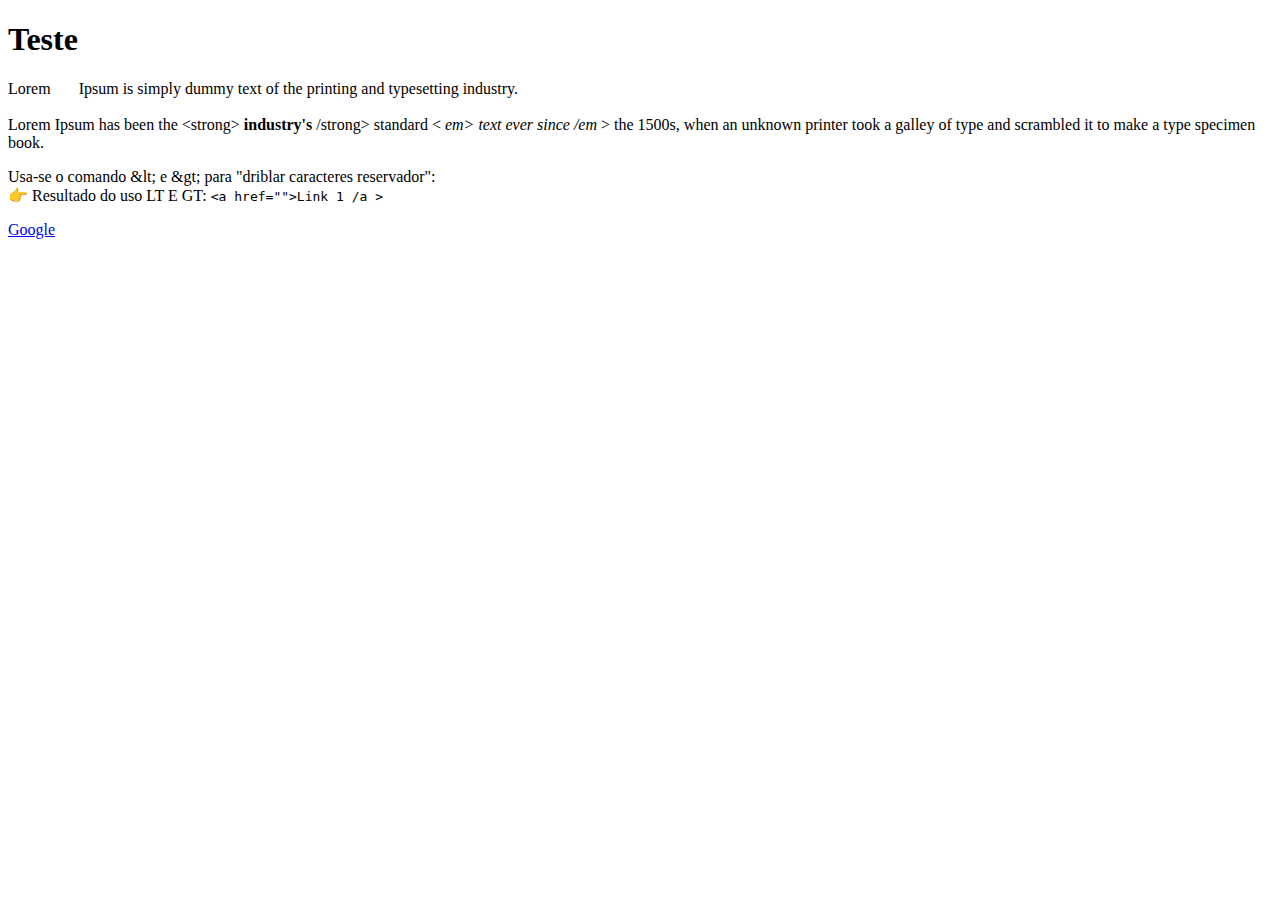
<file: Primeiros Passos/index.html>
<!DOCTYPE html>
<!-- Declara que o documento segue o padrão HTML5 -->

<html lang="pt-br">
  <!-- Define o idioma principal da página como inglês.
       Se o conteúdo for em português, o ideal seria lang="pt-br" -->
  <head>
    <meta charset="UTF-8" />
    <!-- Define o padrão de codificação de caracteres (UTF-8 permite acentos e símbolos). -->
    <meta name="viewport" content="width=device-width, initial-scale=1.0" />

    <title>Document</title>
    <!-- Define o título que aparece na aba do navegador -->
  </head>

  <body>
    <!-- Início do conteúdo visível da página -->

    <h1>Teste</h1>
    <!-- Cabeçalho principal da página -->

    <p>
      Lorem &nbsp; &nbsp; &nbsp;
      <!-- &nbsp; cria espaços em branco não quebráveis. Três usados aqui. -->
      Ipsum is simply dummy text of the printing and typesetting industry.
      <br /><br />
      <!-- <br> quebra de linha. Dois <br> criam espaçamento vertical. -->

      Lorem Ipsum has been the &lt;strong>
      <!-- &lt; = "<" literal, usado para exibir código na tela sem interpretá-lo. -->
      <strong>industry's</strong> /strong&gt;
      <!-- <strong> deixa o texto em negrito, semanticamente indicando importância. -->
      standard &lt;<em> em> text ever since /em </em> &gt;
      <!-- <em> aplica ênfase (geralmente itálico). Aqui está demonstrando o uso literal das tags <em> e </em>. -->
      the 1500s, when an unknown printer took a galley of type and scrambled it
      to make a type specimen book.
    </p>

    <p>
      Usa-se o comando &amp;lt; e &amp;gt; para "driblar caracteres reservador":
      <!-- &amp;lt; = "&lt;" e &amp;gt; = "&gt;" — necessários para mostrar < e > na tela -->
      <br />
      👉 Resultado do uso LT E GT:
      <code> &lt;a href="">Link 1 /a &gt; </code>
      <!-- <code> indica trecho de código.
           Aqui, está mostrando literalmente uma tag <a> escapada. -->
    </p>

    <a href="https://google.com.br" target="_blank"> Google</a>
    <!-- 
        <a> = Tag âncora, usada para criar links.
        href = Atributo obrigatório da tag <a>, vem de "hypertext reference".

        Ele define o destino do link — ou seja, o endereço (URL) 
        para onde o usuário será levado ao clicar.

        No exemplo acima, o texto "Google" será um link que leva ao site https://google.com.br
        target="_blank" → abre o link em uma nova aba do navegador.
    -->
  </body>
</html>
</file>
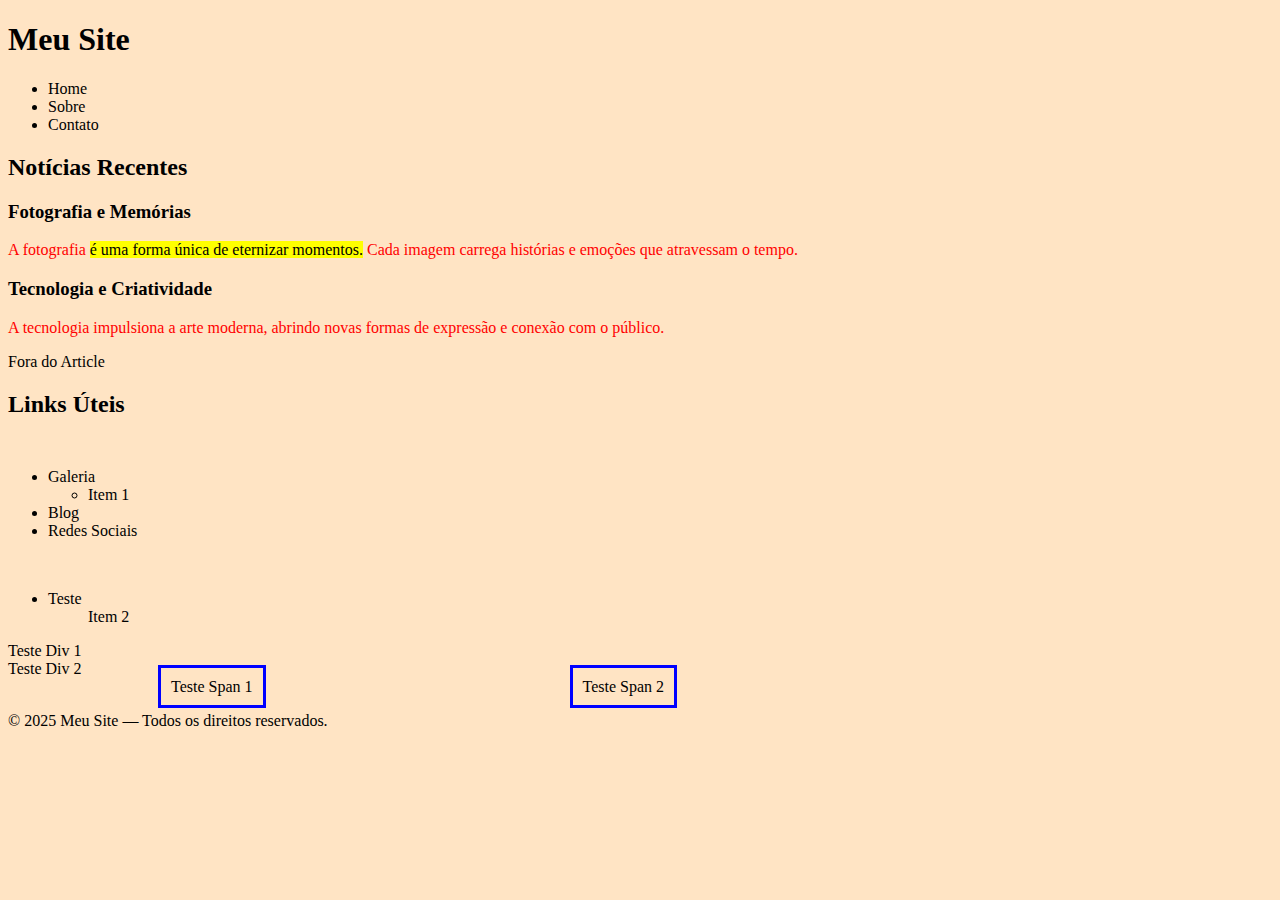
<file: Primeiros Passos/css/index.html>
<!DOCTYPE html>
<html lang="pt-br">
  <head>
    <meta charset="UTF-8" />
    <meta name="viewport" content="width=device-width, initial-scale=1.0" />
    <title>Layout com Aside</title>
    <link rel="stylesheet" href="style.css" />
  </head>

  <body>
    <!-- Cabeçalho -->
    <header>
      <h1>Meu Site</h1>
      <nav>
        <ul>
          <li>Home</li>
          <li>Sobre</li>
          <li>Contato</li>
        </ul>
      </nav>
    </header>

    <!-- 
    Div container .conteudo agrupa o main e o aside,
    para que o flexbox coloque os dois lado a lado.
    -->
    <div class="conteudo">
      <main>
        <section id="noticias recentes">
          <h2>Notícias Recentes</h2>

          <article>
            <h3>Fotografia e Memórias</h3>
            <p>
              A fotografia
              <mark>é uma forma única de eternizar momentos.</mark> Cada imagem
              carrega histórias e emoções que atravessam o tempo.
            </p>
          </article>

          <article>
            <h3>Tecnologia e Criatividade</h3>
            <p>
              A tecnologia impulsiona a arte moderna, abrindo novas formas de
              expressão e conexão com o público.
            </p>
          </article>

          <p>Fora do Article</p>
        </section>
      </main>

      <aside>
        <h2>Links Úteis</h2>
        <ul>
          <li>
            Galeria
            <ul>
              <li>Item 1</li>
            </ul>
          </li>
          <li>Blog</li>
          <li>Redes Sociais</li>
        </ul>
        <ul>
          <li>
            Teste
            <ul>
              Item 2
            </ul>
          </li>
        </ul>
        <div>Teste Div 1</div>
        <div>Teste Div 2</div>
        <span>Teste Span 1</span>
        <span>Teste Span 2</span>
      </aside>
    </div>

    <!-- Rodapé -->
    <footer>
      <p>© 2025 Meu Site — Todos os direitos reservados.</p>
    </footer>
  </body>
</html>
</file>
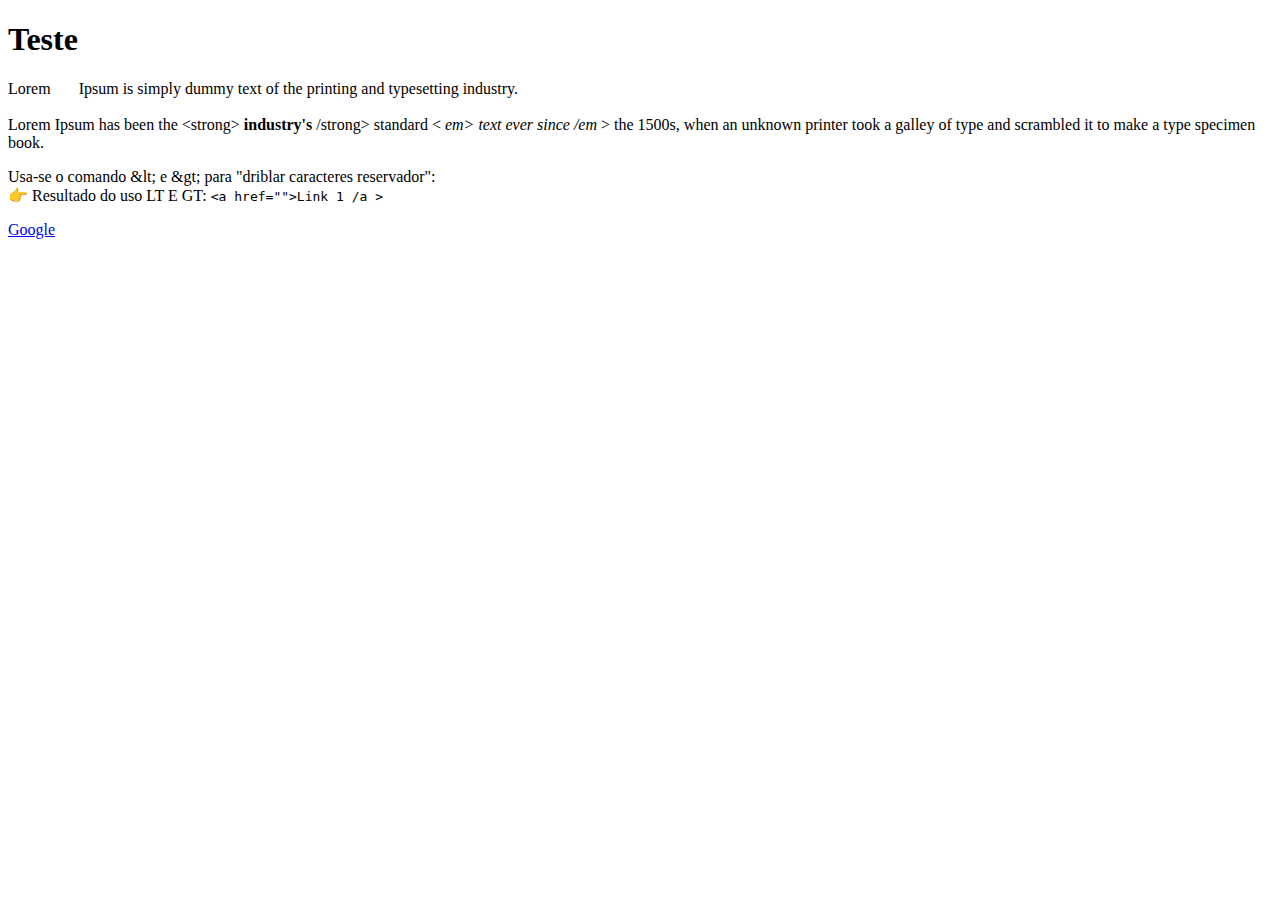
<file: Primeiros Passos/Elementos de Conteúdo/index.html>
<!DOCTYPE html>
<!-- Declara que o documento segue o padrão HTML5 -->

<html lang="pt-br">
  <!-- Define o idioma principal da página como inglês.
       Se o conteúdo for em português, o ideal seria lang="pt-br" -->
  <head>
    <meta charset="UTF-8" />
    <!-- Define o padrão de codificação de caracteres (UTF-8 permite acentos e símbolos). -->
    <meta name="viewport" content="width=device-width, initial-scale=1.0" />

    <title>Document</title>
    <!-- Define o título que aparece na aba do navegador -->
  </head>

  <body>
    <!-- Início do conteúdo visível da página -->

    <h1>Teste</h1>
    <!-- Cabeçalho principal da página -->

    <p>
      Lorem &nbsp; &nbsp; &nbsp;
      <!-- &nbsp; cria espaços em branco não quebráveis. Três usados aqui. -->
      Ipsum is simply dummy text of the printing and typesetting industry.
      <br /><br />
      <!-- <br> quebra de linha. Dois <br> criam espaçamento vertical. -->

      Lorem Ipsum has been the &lt;strong>
      <!-- &lt; = "<" literal, usado para exibir código na tela sem interpretá-lo. -->
      <strong>industry's</strong> /strong&gt;
      <!-- <strong> deixa o texto em negrito, semanticamente indicando importância. -->
      standard &lt;<em> em> text ever since /em </em> &gt;
      <!-- <em> aplica ênfase (geralmente itálico). Aqui está demonstrando o uso literal das tags <em> e </em>. -->
      the 1500s, when an unknown printer took a galley of type and scrambled it
      to make a type specimen book.
    </p>

    <p>
      Usa-se o comando &amp;lt; e &amp;gt; para "driblar caracteres reservador":
      <!-- &amp;lt; = "&lt;" e &amp;gt; = "&gt;" — necessários para mostrar < e > na tela -->
      <br />
      👉 Resultado do uso LT E GT:
      <code> &lt;a href="">Link 1 /a &gt; </code>
      <!-- <code> indica trecho de código.
           Aqui, está mostrando literalmente uma tag <a> escapada. -->
    </p>

    <a href="https://google.com.br" target="_blank"> Google</a>
    <!-- 
        <a> = Tag âncora, usada para criar links.
        href = Atributo obrigatório da tag <a>, vem de "hypertext reference".

        Ele define o destino do link — ou seja, o endereço (URL) 
        para onde o usuário será levado ao clicar.

        No exemplo acima, o texto "Google" será um link que leva ao site https://google.com.br
        target="_blank" → abre o link em uma nova aba do navegador.
    -->

    <p id="mensagem" hidden>Bem-vindo, usuário!</p>

    <script>
      // Mostra o parágrafo depois de 3 segundos
      setTimeout(() => {
        document.getElementById("mensagem").hidden = false;
      }, 3000);
    </script>

    <!-- 
    Exemplo de uso do atributo "hidden" + JavaScript
    Mostra como ocultar um texto inicialmente e revelá-lo após alguns segundos.

    <p> → Parágrafo com um texto que já existe no HTML.
    id="mensagem" → Identificador único usado pelo JavaScript para localizar este elemento.
    hidden → Atributo que oculta o elemento da tela até ser removido.
    -->
  </body>
</html>
</file>
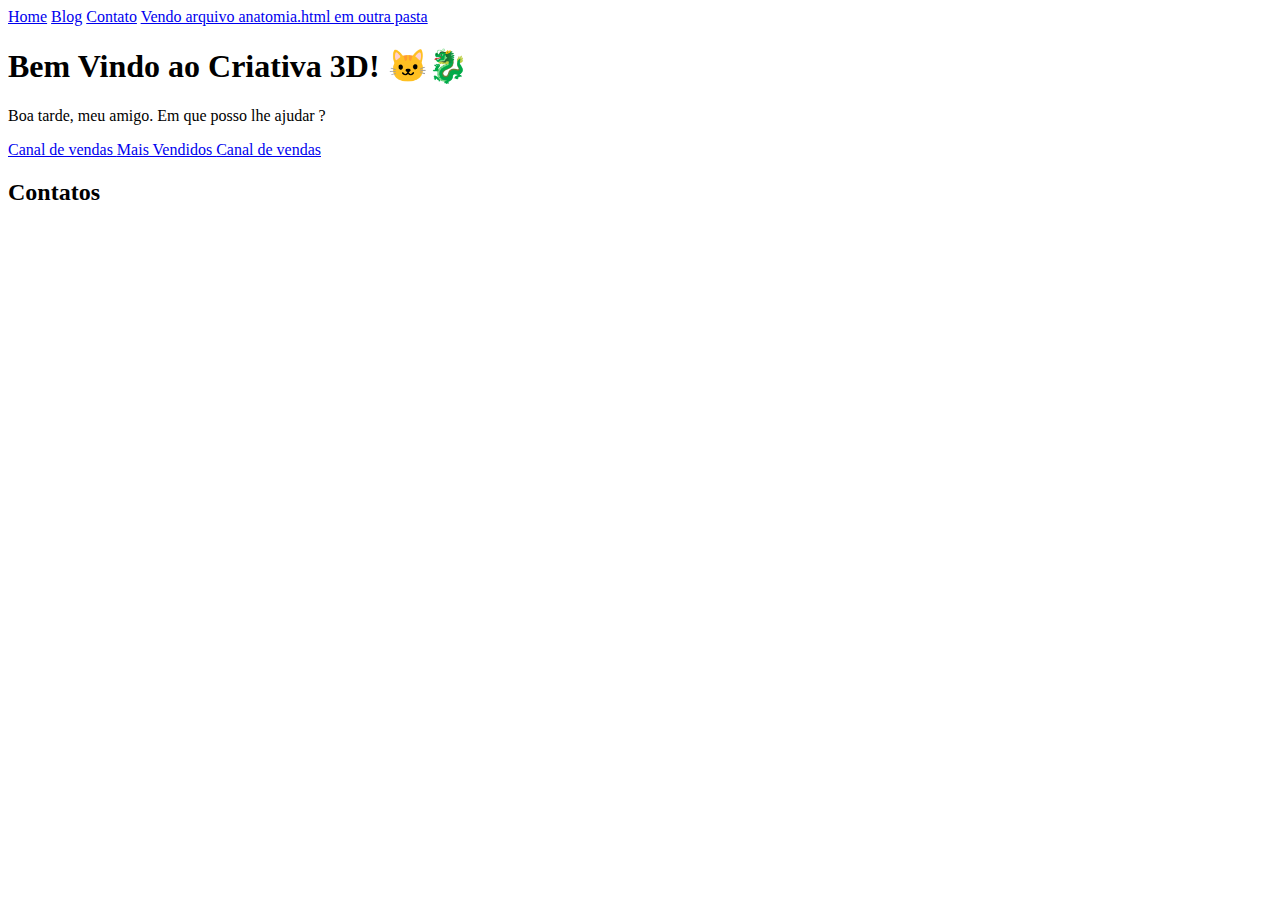
<file: Primeiros Passos/Projeto/index.html>
<!DOCTYPE html>
<html lang="en">
  <head>
    <meta charset="UTF-8" />
    <meta name="viewport" content="width=device-width, initial-scale=1.0" />
    <title>Primeiro Projeto</title>
  </head>
  <body>
    <header>
      <nav>
        <a href="#home">Home</a>
        <a href="#blog">Blog</a>
        <a href="#contato">Contato</a>
        <a href="../Elementos Estruturais/tags_nav_section_article.html" target="_blank">Vendo arquivo anatomia.html em outra pasta</a>
      </nav>
    </header>

    <main>
      <section id="home">
        <h1>Bem Vindo ao Criativa 3D! 🐱‍🐉</h1>
        <p>Boa tarde, meu amigo. Em que posso lhe ajudar ?</p>
      </section>
      <section id="blog">
        <a
          href="https://shopee.com.br/criativa.3d?entryPoint=ShopBySearch&searchKeyword=criativa%203d"
          target="_blank"
          >Canal de vendas
        </a>

        <a
          href="https://shopee.com.br/Chaveiro-Merle-a-Esquilo-Voador-Chaveiro-de-Esquilo-Voador-Articulado-Chaveiro-Articulado-i.322858057.22398669854"
          target="_blank"
          > Mais Vendidos
        </a>

        <a
          href="https://shopee.com.br/criativa.3d?entryPoint=ShopBySearch&searchKeyword=criativa%203d"
          target="_blank"
          >Canal de vendas
        </a>
        
        <section id="contato">
            <h2>Contatos</h2>
        </section>

      </section>
    </main>


    </div>
  </body>
</html>
</file>
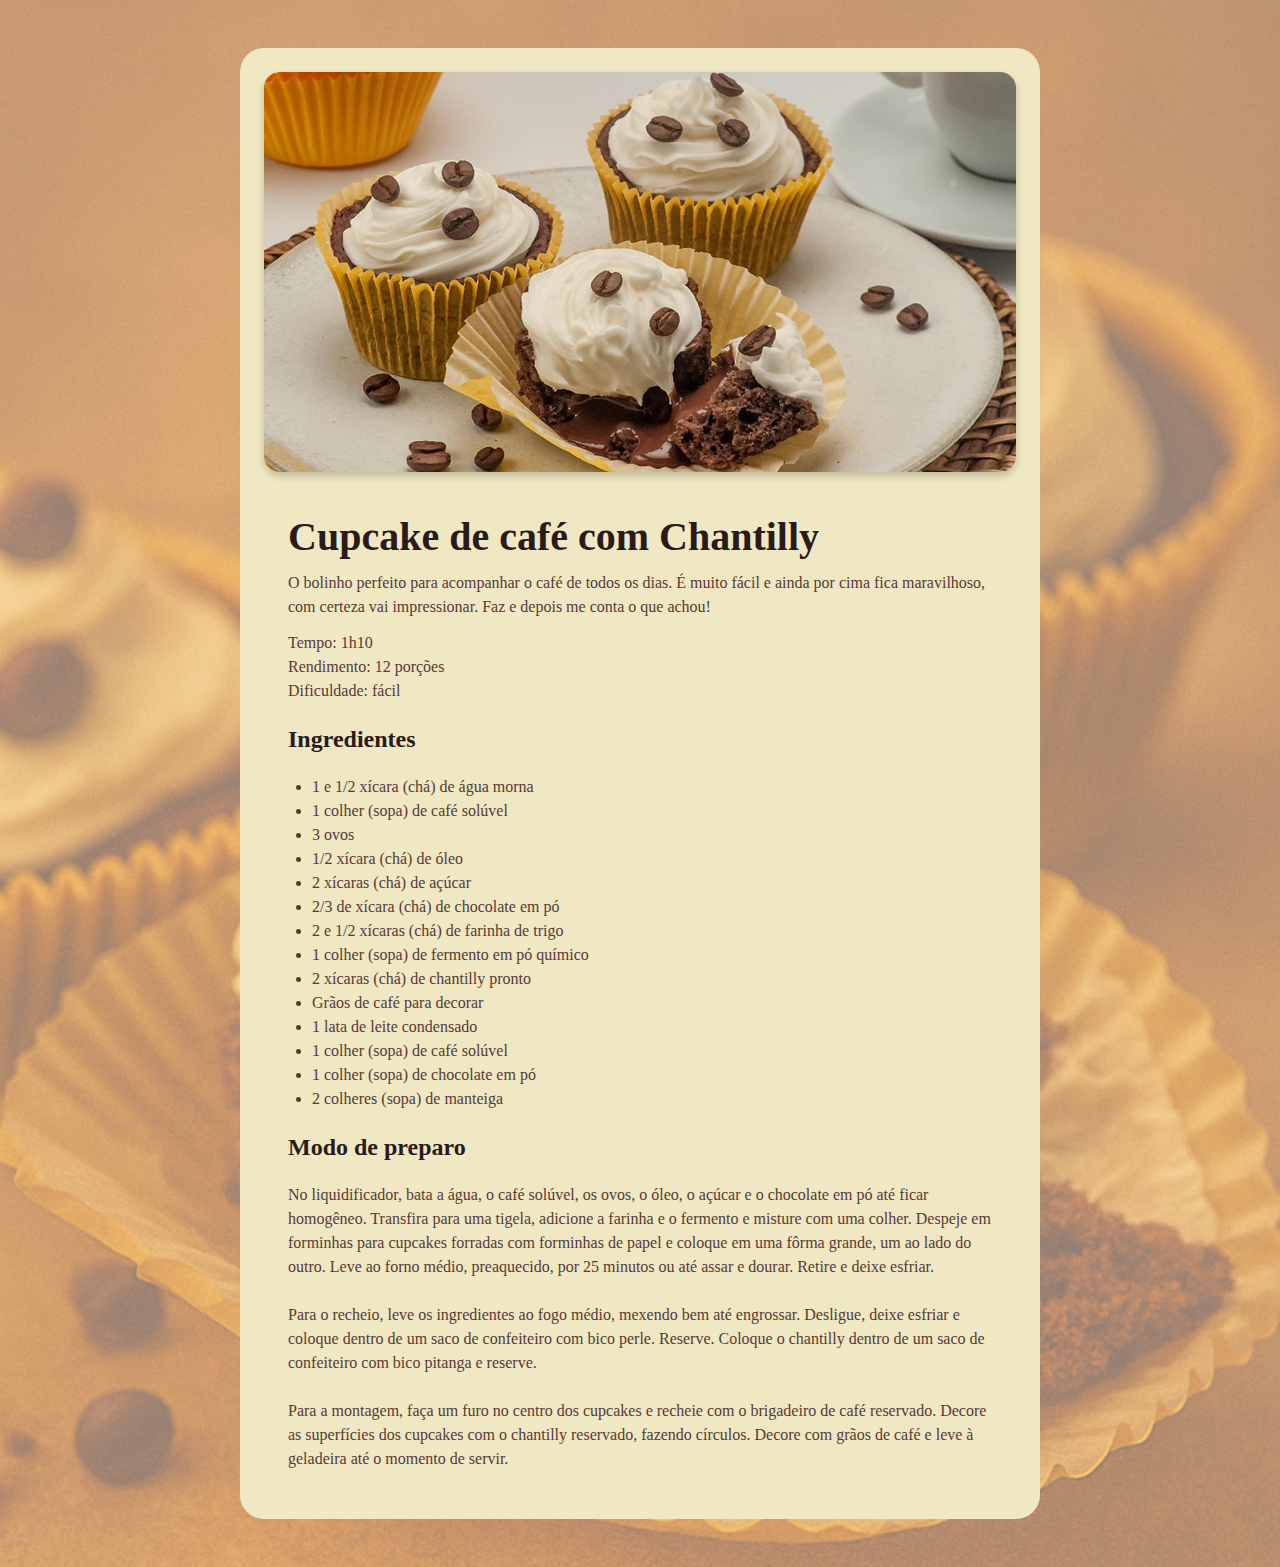
<file: Primeiros Passos/Receitas/index.html>
<!DOCTYPE html>
<html lang="pt-br">
  <head>
    <meta charset="UTF-8" />
    <meta name="viewport" content="width=device-width, initial-scale=1.0" />
    <title>Página de Receitas</title>
    <link rel="stylesheet" href="styles.css" />
  </head>
  <body>
    <div id="page">
      <img
        id="main-image"
        src="./assets/main-image.jpg"
        alt="Imagem de fundo cupcake"
      />
      <main>
        <section id="sobre">
          <h1>Cupcake de café com Chantilly</h1>
          <p>
            O bolinho perfeito para acompanhar o café de todos os dias. É muito
            fácil e ainda por cima fica maravilhoso, com certeza vai
            impressionar. Faz e depois me conta o que achou!
          </p>

          <p>
            Tempo: 1h10 <br />
            Rendimento: 12 porções <br />
            Dificuldade: fácil
          </p>
        </section>
        <section id="ingredientes">
          <h2>Ingredientes</h2>
          <div id="listaIngredientes">
            <ul>
              <li>1 e 1/2 xícara (chá) de água morna</li>
              <li>1 colher (sopa) de café solúvel</li>
              <li>3 ovos</li>
              <li>1/2 xícara (chá) de óleo</li>
              <li>2 xícaras (chá) de açúcar</li>
              <li>2/3 de xícara (chá) de chocolate em pó</li>
              <li>2 e 1/2 xícaras (chá) de farinha de trigo</li>
              <li>1 colher (sopa) de fermento em pó químico</li>
              <li>2 xícaras (chá) de chantilly pronto</li>
              <li>Grãos de café para decorar</li>
              <li>1 lata de leite condensado</li>
              <li>1 colher (sopa) de café solúvel</li>
              <li>1 colher (sopa) de chocolate em pó</li>
              <li>2 colheres (sopa) de manteiga</li>
            </ul>
          </div>
        </section>
        <section id="preparo">
          <h2>Modo de preparo</h2>
          <p>
            No liquidificador, bata a água, o café solúvel, os ovos, o óleo, o
            açúcar e o chocolate em pó até ficar homogêneo. Transfira para uma
            tigela, adicione a farinha e o fermento e misture com uma colher.
            Despeje em forminhas para cupcakes forradas com forminhas de papel e
            coloque em uma fôrma grande, um ao lado do outro. Leve ao forno
            médio, preaquecido, por 25 minutos ou até assar e dourar. Retire e
            deixe esfriar.
            <br /><br />
            Para o recheio, leve os ingredientes ao fogo médio, mexendo bem até
            engrossar. Desligue, deixe esfriar e coloque dentro de um saco de
            confeiteiro com bico perle. Reserve. Coloque o chantilly dentro de
            um saco de confeiteiro com bico pitanga e reserve.
            <br /><br />
            Para a montagem, faça um furo no centro dos cupcakes e recheie com o
            brigadeiro de café reservado. Decore as superfícies dos cupcakes com
            o chantilly reservado, fazendo círculos. Decore com grãos de café e
            leve à geladeira até o momento de servir.
          </p>
        </section>
      </main>
    </div>
  </body>
</html>
</file>
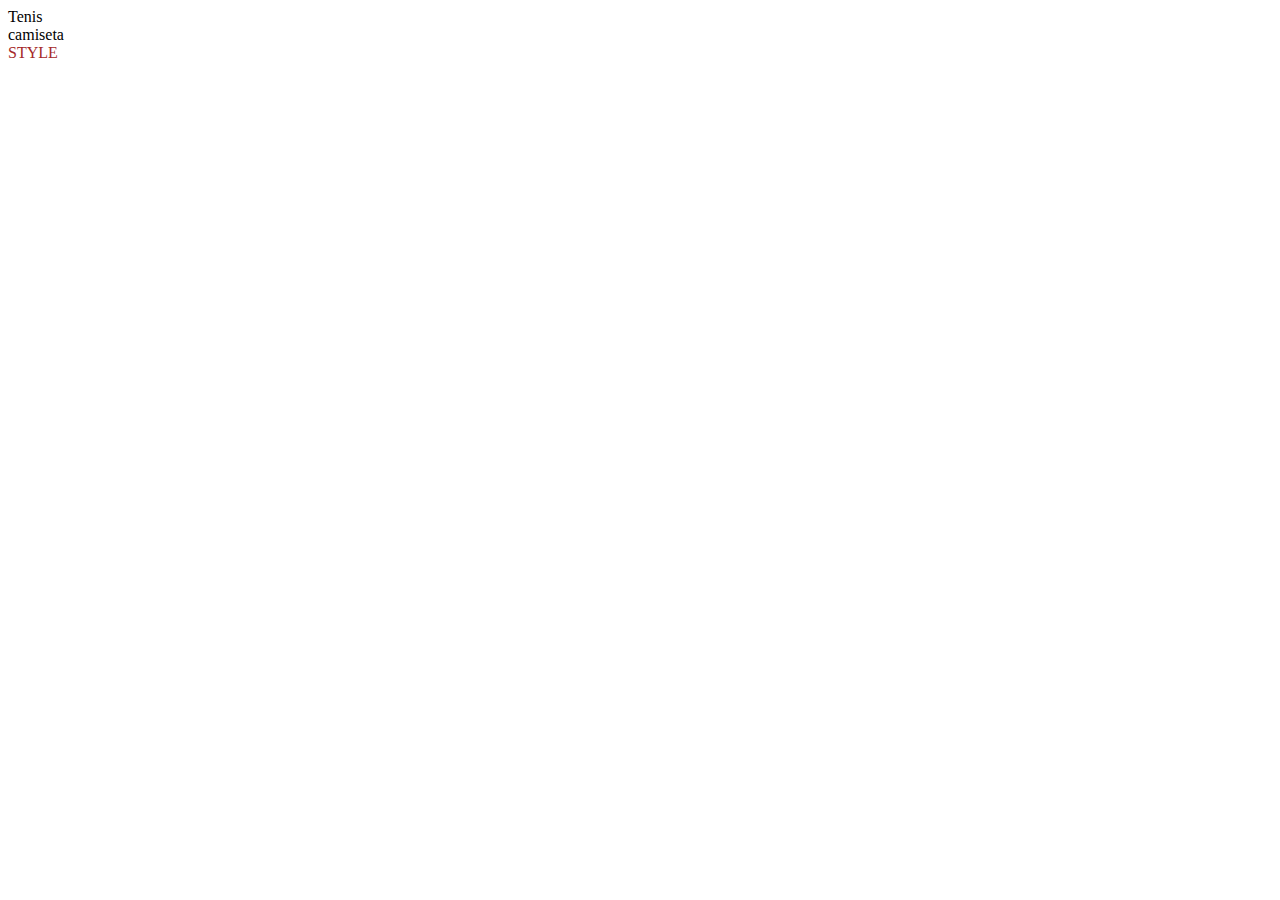
<file: Primeiros Passos/atributos.html>
<!DOCTYPE html>
<html lang="en">
  <head>
    <meta charset="UTF-8" />
    <meta name="viewport" content="width=device-width, initial-scale=1.0" />
    <title>Document</title>
  </head>
  <body>
    <div id="nome-1"></div>
    <div class="produto calcado">Tenis</div>
    <div class="produto camisas">camiseta</div>
    <div data-id="1234"></div>
    <div style="color: brown">STYLE</div>
    <!--Evitar usar desta forma pois não dificilmente será substituído na pasta do CSS-->
  </body>
</html>
</file>
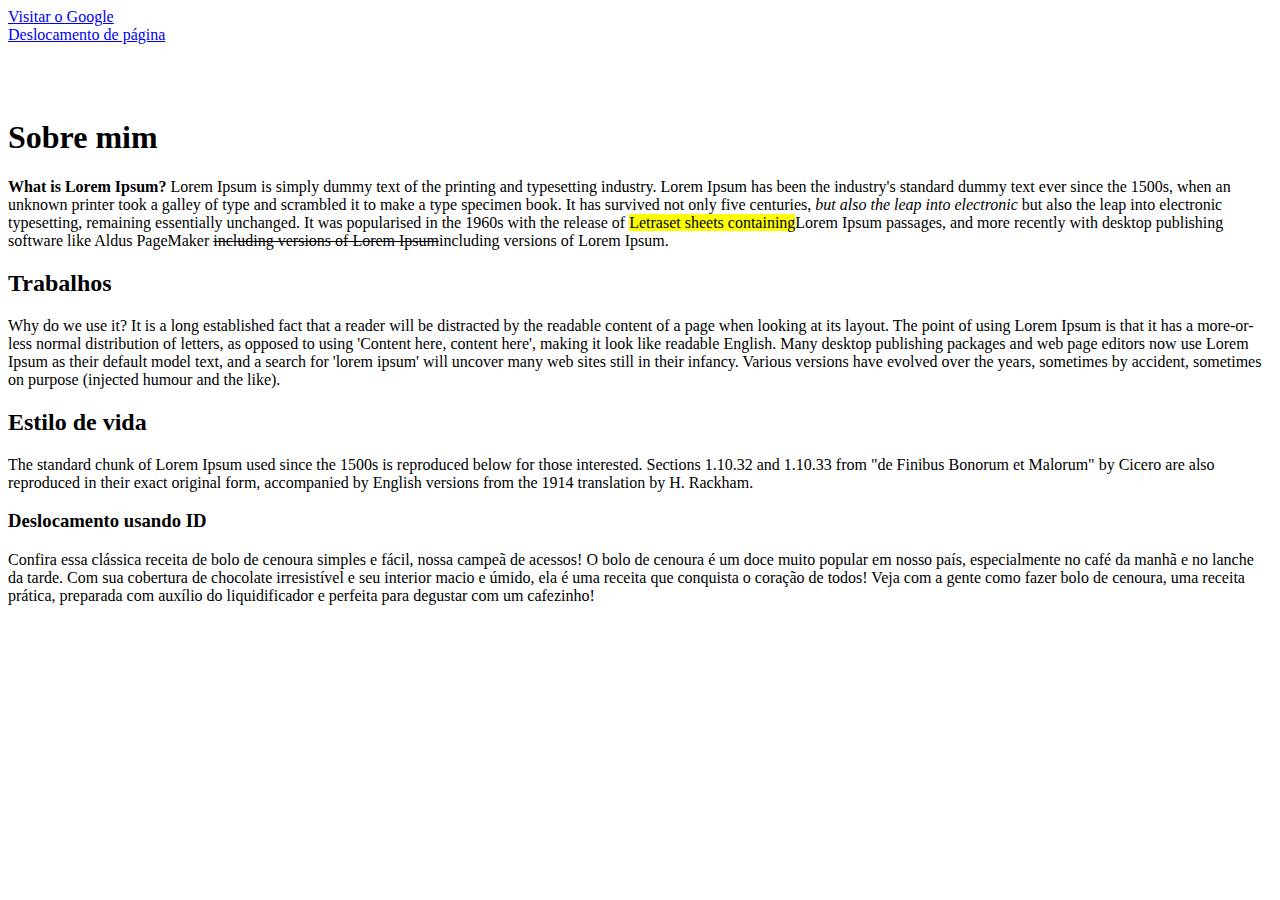
<file: Primeiros Passos/hiperlink.html>
<!-- 
Hiperlink
- <a> → Tag âncora, usada para criar links em HTML.

Atributos principais:
- href → Especifica o destino do link (pode ser uma URL ou um fragmento da página).
- target → Define onde o link será aberto:
            • _self → (padrão) abre na mesma aba.
            • _blank → abre em uma nova aba.
-->
<!DOCTYPE html>
<html lang="en">
  <head>
    <meta charset="UTF-8" />
    <meta name="viewport" content="width=device-width, initial-scale=1.0" />
    <title>Document</title>
  </head>
  <body>
    <a href="https://google.com" target="_blank">Visitar o Google</a>
    <br>
    <a href="#deslocamento">Deslocamento de página</a>

    <br />
    <br />
    <br />
    <br />

    <h1>Sobre mim</h1>

    <p>
      <strong>What is Lorem Ipsum?</strong> Lorem Ipsum is simply dummy text of
      the printing and typesetting industry. Lorem Ipsum has been the industry's
      standard dummy text ever since the 1500s, when an unknown printer took a
      galley of type and scrambled it to make a type specimen book. It has
      survived not only five centuries,
      <em>but also the leap into electronic</em> but also the leap into
      electronic typesetting, remaining essentially unchanged. It was
      popularised in the 1960s with the release of
      <mark>Letraset sheets containing</mark>Lorem Ipsum passages, and more
      recently with desktop publishing software like Aldus PageMaker
      <s>including versions of Lorem Ipsum</s>including versions of Lorem Ipsum.
    </p>

    <h2>Trabalhos</h2>
    <p>
      Why do we use it? It is a long established fact that a reader will be
      distracted by the readable content of a page when looking at its layout.
      The point of using Lorem Ipsum is that it has a more-or-less normal
      distribution of letters, as opposed to using 'Content here, content here',
      making it look like readable English. Many desktop publishing packages and
      web page editors now use Lorem Ipsum as their default model text, and a
      search for 'lorem ipsum' will uncover many web sites still in their
      infancy. Various versions have evolved over the years, sometimes by
      accident, sometimes on purpose (injected humour and the like).
    </p>

    <h2>Estilo de vida</h2>
    <p>
      The standard chunk of Lorem Ipsum used since the 1500s is reproduced below
      for those interested. Sections 1.10.32 and 1.10.33 from "de Finibus
      Bonorum et Malorum" by Cicero are also reproduced in their exact original
      form, accompanied by English versions from the 1914 translation by H.
      Rackham.
    </p>


    <h3>Deslocamento usando ID</h2>
    <div id="deslocamento">
      Confira essa clássica receita de bolo de cenoura simples e fácil, nossa
      campeã de acessos! O bolo de cenoura é um doce muito popular em nosso
      país, especialmente no café da manhã e no lanche da tarde. Com sua
      cobertura de chocolate irresistível e seu interior macio e úmido, ela é
      uma receita que conquista o coração de todos! Veja com a gente como fazer
      bolo de cenoura, uma receita prática, preparada com auxílio do
      liquidificador e perfeita para degustar com um cafezinho!
    </div>
    <!-- 
href="https://google.com" → endereço do destino do link.
target="_blank" → abre o link em nova aba do navegador.
-->
  </body>
</html>
</file>
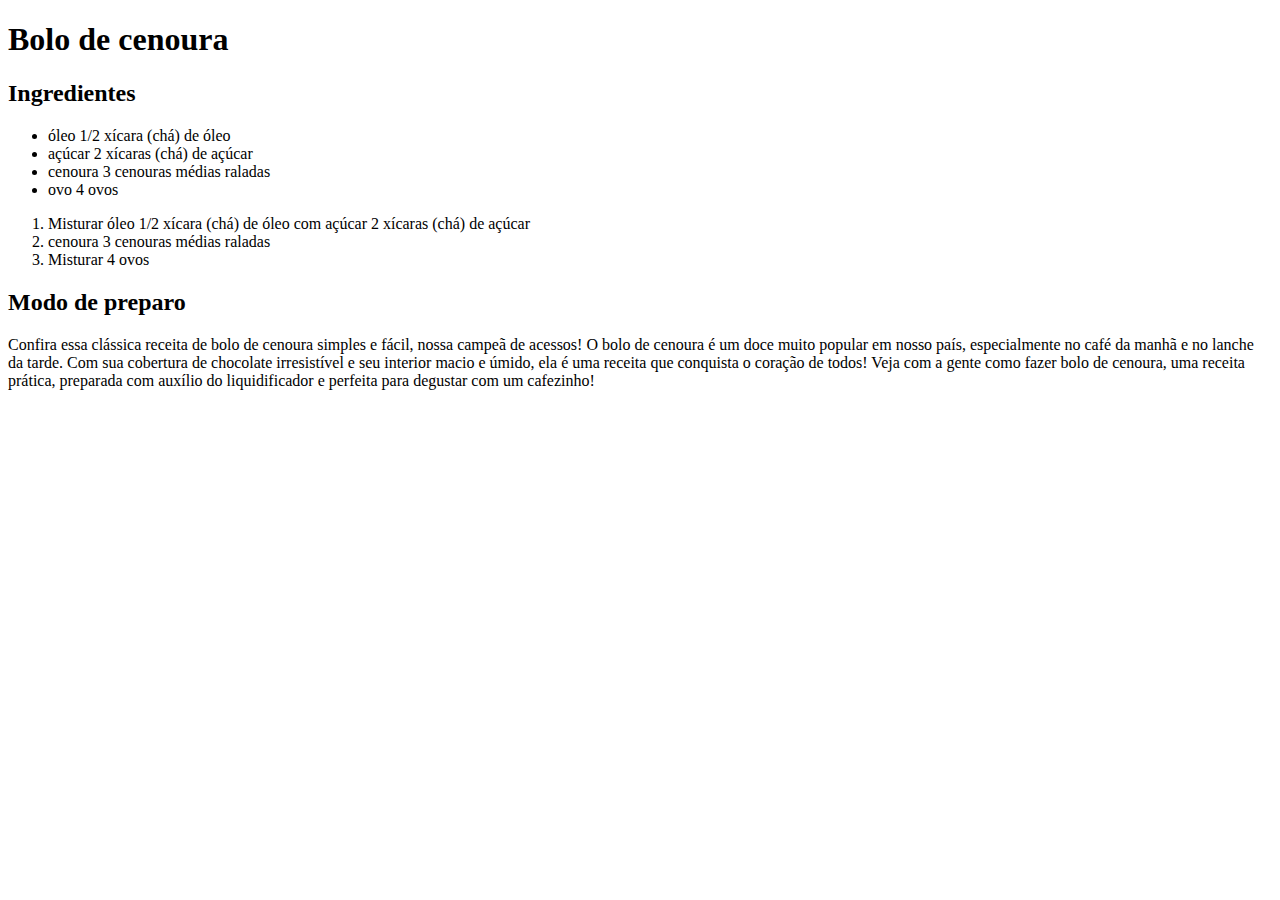
<file: Primeiros Passos/listas.html>
<!DOCTYPE html>
<html lang="en">
  <head>
    <meta charset="UTF-8" />
    <meta name="viewport" content="width=device-width, initial-scale=1.0" />
    <title>Document</title>
  </head>
  <body>
    <h1>Bolo de cenoura</h1>
    <h2>Ingredientes</h2>
    <!--Lista não ordenada-->
    <ul>
      <li>óleo 1/2 xícara (chá) de óleo</li>
      <li>açúcar 2 xícaras (chá) de açúcar</li>
      <li>cenoura 3 cenouras médias raladas</li>
      <li>ovo 4 ovos</li>
    </ul>
    <!--Lista ordenada-->
    <ol>
      <li>
        Misturar óleo 1/2 xícara (chá) de óleo com açúcar 2 xícaras (chá) de
        açúcar
      </li>
      <li>cenoura 3 cenouras médias raladas</li>
      <li>Misturar 4 ovos</li>
    </ol>
    <h2>Modo de preparo</h2>
    <p>
      Confira essa clássica receita de bolo de cenoura simples e fácil, nossa
      campeã de acessos! O bolo de cenoura é um doce muito popular em nosso
      país, especialmente no café da manhã e no lanche da tarde. Com sua
      cobertura de chocolate irresistível e seu interior macio e úmido, ela é
      uma receita que conquista o coração de todos! Veja com a gente como fazer
      bolo de cenoura, uma receita prática, preparada com auxílio do
      liquidificador e perfeita para degustar com um cafezinho!
    </p>
  </body>
</html>
</file>
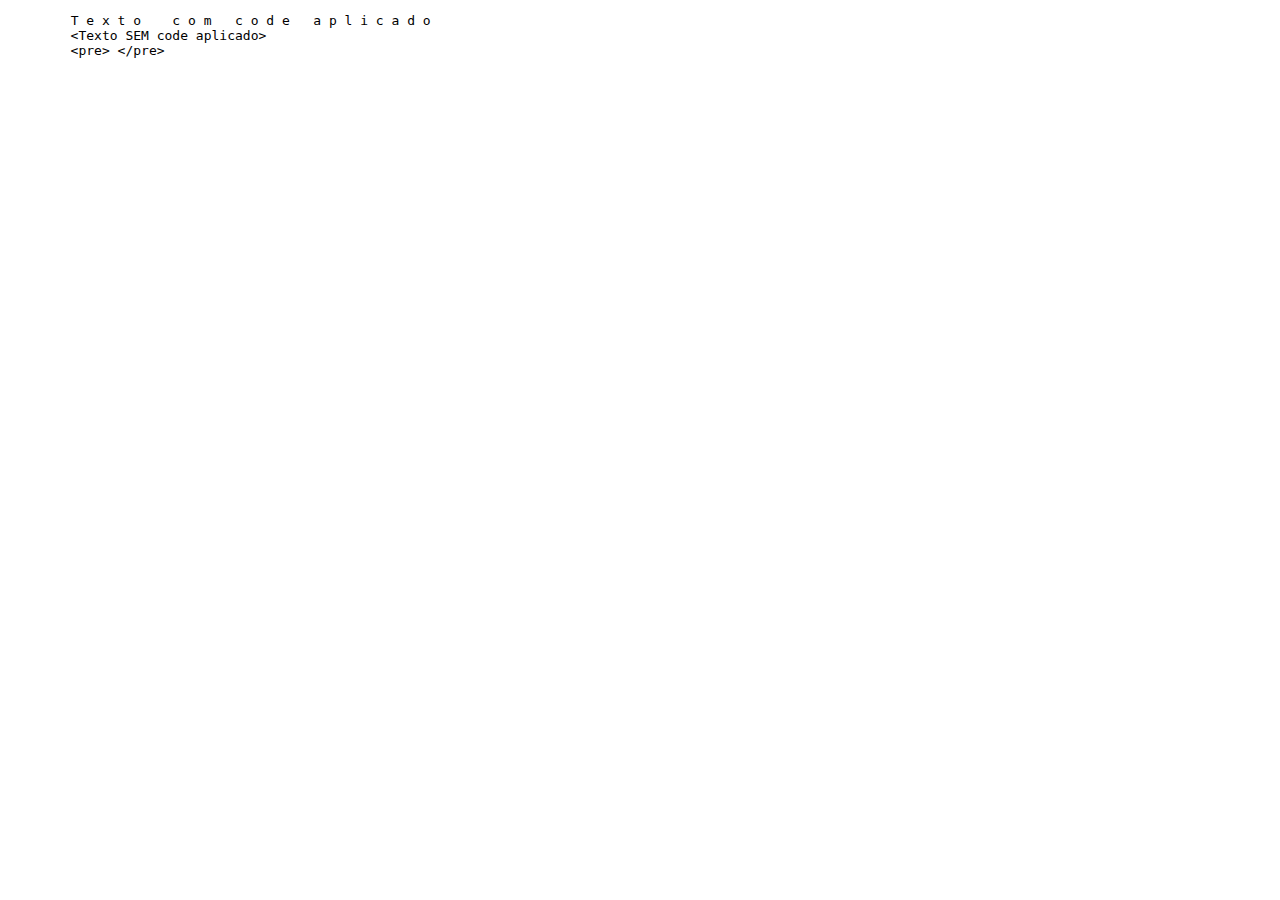
<file: Primeiros Passos/representacao.html>
<!--
<code> → Usada para representar trechos de código ou comandos no texto.
<pre>  → Mantém a formatação original do texto (espaços, quebras de linha, etc.).
&lt; e &gt; → Entidades HTML usadas para exibir os caracteres "<" e ">" sem que o navegador os interprete como tags.
-->

<!DOCTYPE html>
<html lang="en">
  <head>
    <meta charset="UTF-8" />
    <meta name="viewport" content="width=device-width, initial-scale=1.0" />
    <title>Document</title>
  </head>
  <body>
    <pre>
        <code>T e x t o    c o m   c o d e   a p l i c a d o</code>
        &lt;Texto SEM code aplicado&gt;
        &lt;pre> &lt;/pre>
    </pre>
  </body>
</html>
</file>
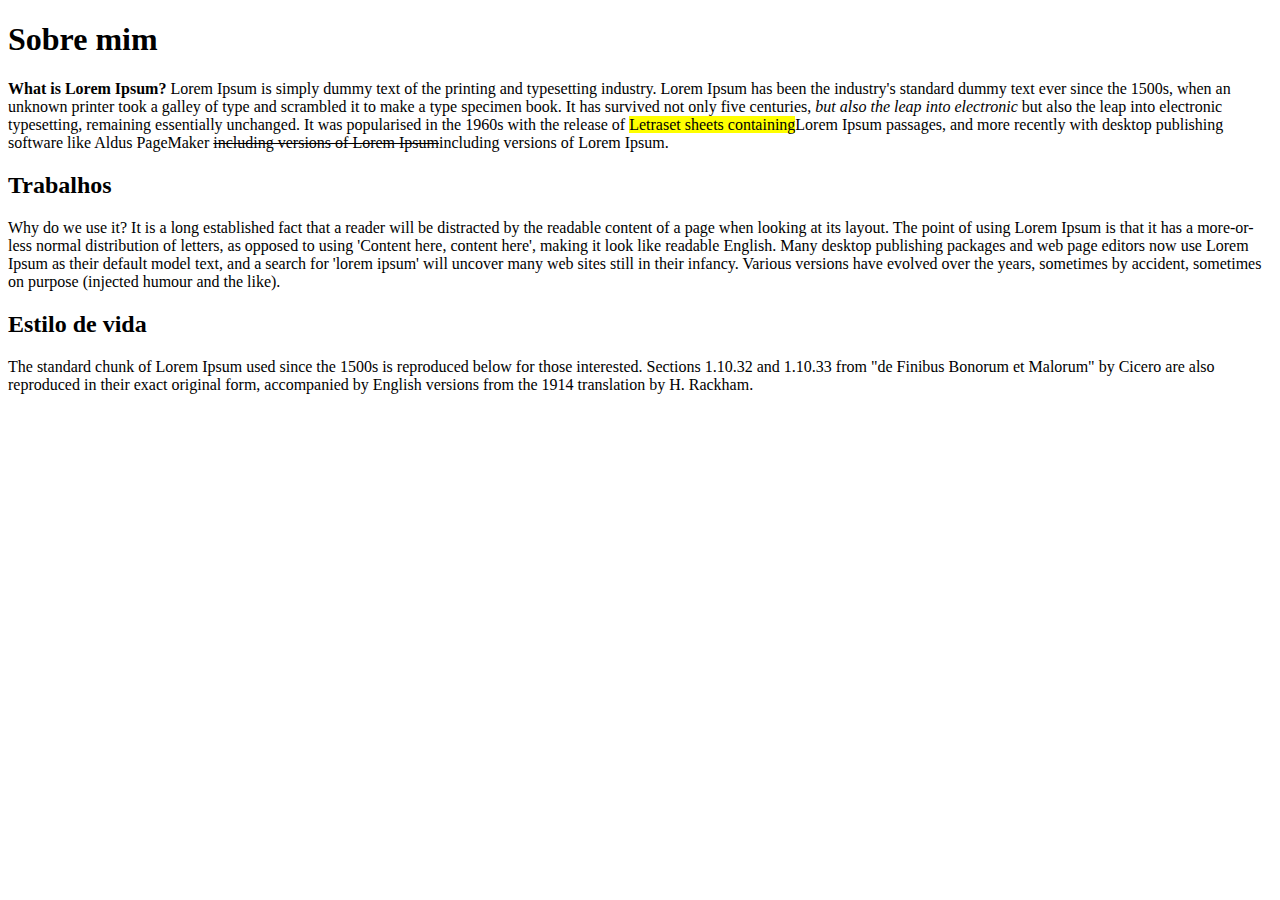
<file: Primeiros Passos/semantica.html>
<!DOCTYPE html>
<html lang="en">
  <head>
    <meta charset="UTF-8" />
    <meta name="viewport" content="width=device-width, initial-scale=1.0" />
    <title>Document</title>
  </head>
  <body>
    <!-- Semântica dar significado aos elementos-->

    <h1>Sobre mim</h1>

    <p>
      <strong>What is Lorem Ipsum?</strong> Lorem Ipsum is simply dummy text of
      the printing and typesetting industry. Lorem Ipsum has been the industry's
      standard dummy text ever since the 1500s, when an unknown printer took a
      galley of type and scrambled it to make a type specimen book. It has
      survived not only five centuries,
      <em>but also the leap into electronic</em> but also the leap into
      electronic typesetting, remaining essentially unchanged. It was
      popularised in the 1960s with the release of
      <mark>Letraset sheets containing</mark>Lorem Ipsum passages, and more
      recently with desktop publishing software like Aldus PageMaker
      <s>including versions of Lorem Ipsum</s>including versions of Lorem Ipsum.
    </p>

    <h2>Trabalhos</h2>
    <p>
      Why do we use it? It is a long established fact that a reader will be
      distracted by the readable content of a page when looking at its layout.
      The point of using Lorem Ipsum is that it has a more-or-less normal
      distribution of letters, as opposed to using 'Content here, content here',
      making it look like readable English. Many desktop publishing packages and
      web page editors now use Lorem Ipsum as their default model text, and a
      search for 'lorem ipsum' will uncover many web sites still in their
      infancy. Various versions have evolved over the years, sometimes by
      accident, sometimes on purpose (injected humour and the like).
    </p>

    <h2>Estilo de vida</h2>
    <p>
      The standard chunk of Lorem Ipsum used since the 1500s is reproduced below
      for those interested. Sections 1.10.32 and 1.10.33 from "de Finibus
      Bonorum et Malorum" by Cicero are also reproduced in their exact original
      form, accompanied by English versions from the 1914 translation by H.
      Rackham.
    </p>
  </body>
</html>
</file>
<file: Primeiros Passos/css/style.css>
/* Forma de fazer comentário */

h3 + p {
  color: red;
}

aside > ul {
  margin-top: 50px;
}

body {
  background-color: bisque;
}

span {
  margin: 150px;
  padding: 10px;
  border: 3px solid blue;
  /*border-style: dotted solid double dashed;
  border-color: red blue yellow green;*/
}
</file>
<file: Primeiros Passos/Receitas/styles.css>
* {
  margin: 0;
  padding: 0;
}

:root {
  font-family: "Alice", serif;
  line-height: 150%;
  color: #573a37;
}

body {
  background-image: url(assets/bg-image.png);
  background-size: cover; /* Deixar somente uma imagem em tela*/
}

#page {
  width: 800px; /* ajuste como quiser */
  box-sizing: border-box;
  background-color: #f0e8c2;
  padding: 24px;
  border-radius: 24px;
  margin: 48px auto;
}

#main-image {
  border-radius: 16px;
  box-shadow: 0 4px 8px rgba(0, 0, 0, 0.2);
}

main {
  padding: 24px;
}

section + section {
  margin-top: 24px;
}

#sobre p + p {
  margin-top: 12px;
}

h1 {
  line-height: 170%;
  font-size: 40px;
}

h2 {
  margin-bottom: 24px;
  font-size: 24px;
}

#listaIngredientes {
  margin-left: 24px;
}

h1,
h2 {
  color: #291b1a;
}
</file>
